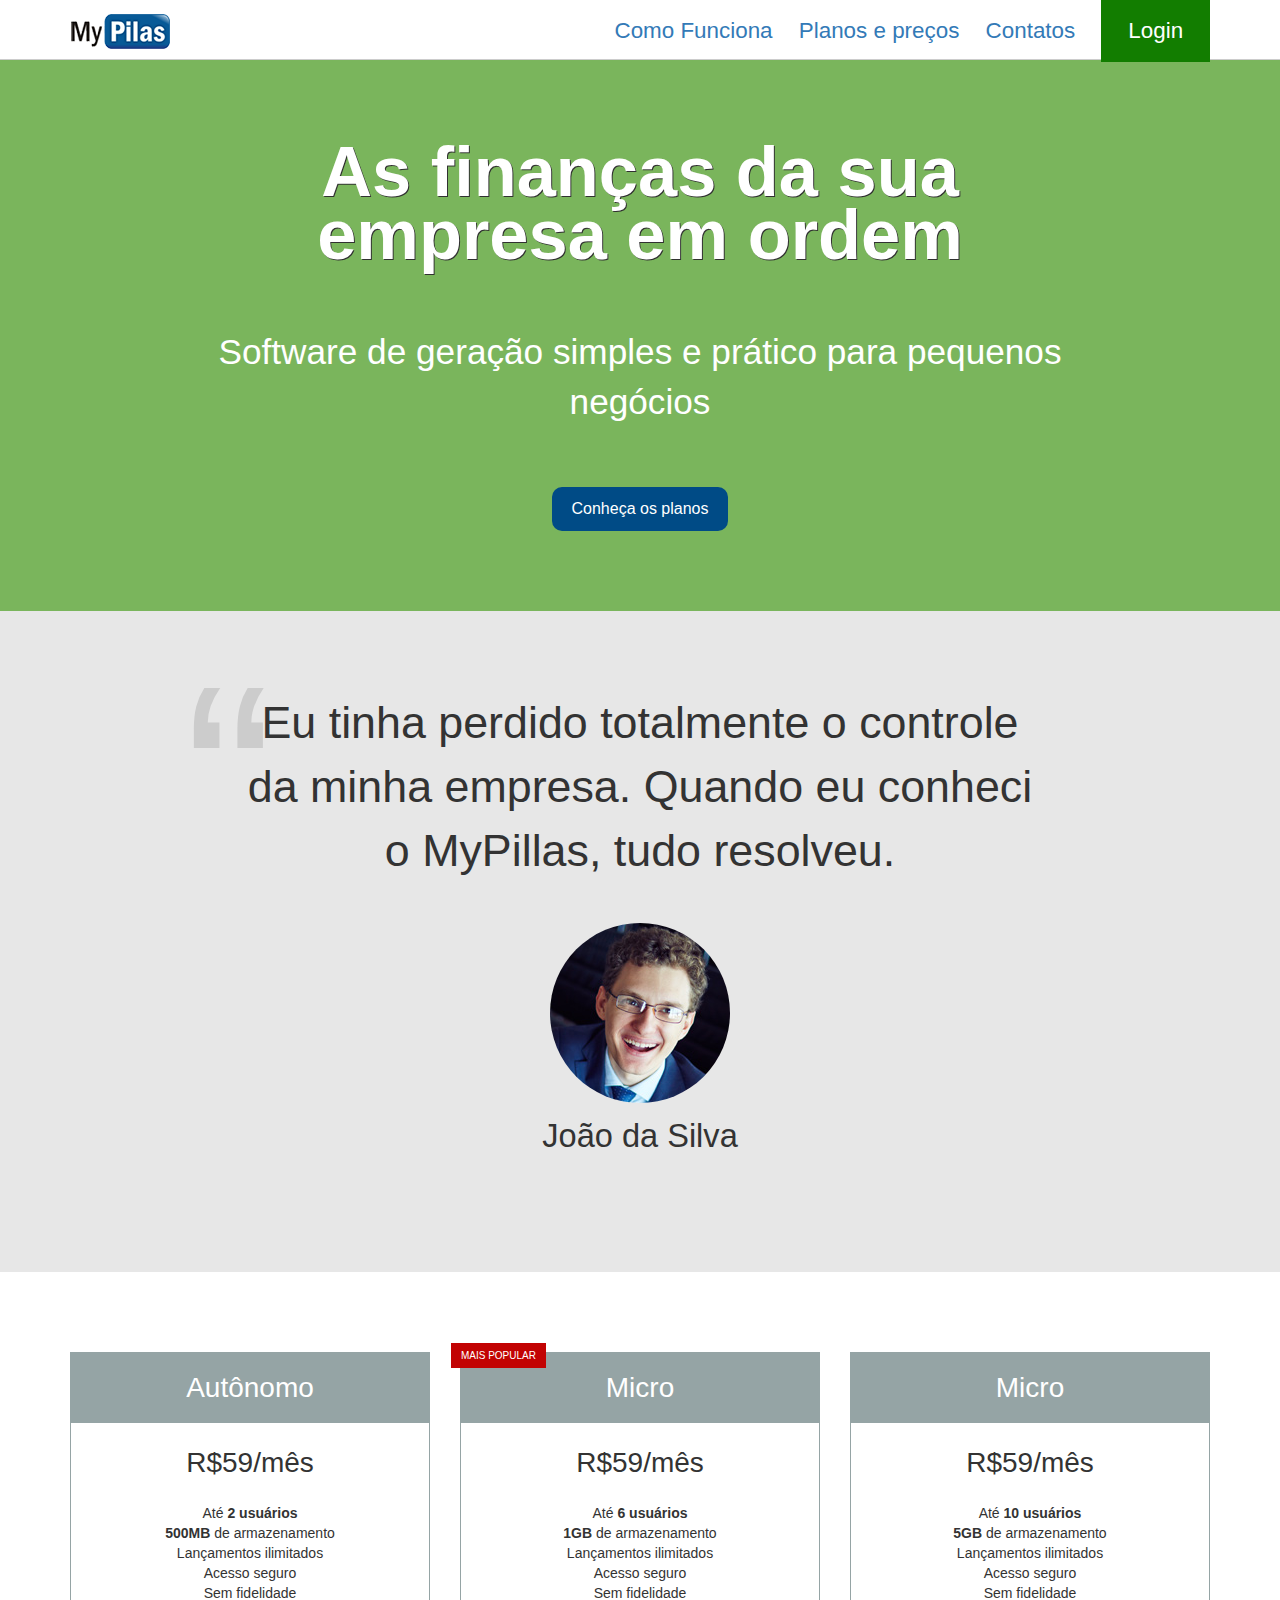
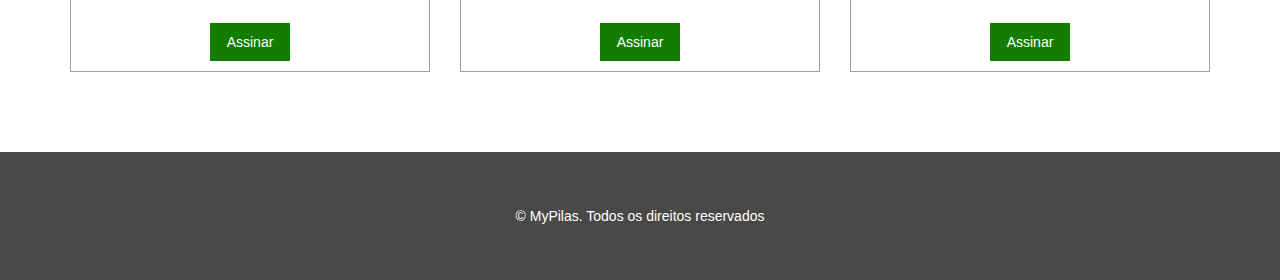
<file: index.html>
<!DOCTYPE html>
<html lang="pt-BR">

<head>
  <meta charset="utf-8">
  <meta name="viewport" content="width=device-width, initial-scale=1">
  <title>MyPilas</title>

  <!-- <link rel="stylesheet" href="css/normalize.css"> -->
  <link rel="stylesheet" href="css/bootstrap.min.css">
  <link rel="stylesheet" href="css/base.css">
  <link rel="stylesheet" href="css/layout.css">
  <link rel="stylesheet" href="css/componentes.css">
</head>

<body>

  <header class="layout-cabecalho layout-cabecalho--home">
    <div class="container">
        <nav class="navegacao">
            <img src="imagens/logo.png" width="100" height="35" alt="MyPilas">    
            <div class="navegacao__menu">
              <button class="botao-toggler  js-botao-chaveador"> </button>
            
            <ul class="menu js-menu">
              <li class="menu__item">
                <a href="#">Como Funciona</a>
              </li>
              <li class="menu__item">
                  <a href="#">Planos e preços</a>
                </li>
                <li class="menu__item">
                    <a href="#">Contatos</a>
                  </li>
                  <li class="menu__item menu__item--botao">
                      <a href="#" class="botao botao--login">Login</a>
                    </li>
            </ul>
          </div>
        </nav>
    </div>
  </header>

  <section class="layout-chamada">
    <div class="container">
      <div class="chamada">
        <h1 class="chamada__titulo"> As finanças da sua empresa em ordem</h1>
        <p class="chamada__subtitulo">Software de geração simples e prático para pequenos negócios</p>
        <div class="chamada__acao">
          <a href="#planos" class="botao botao--principal">Conheça os planos</a>
        </div>
      </div>
    </div>
  </section>

  <div class="layout-depoimento">
    <div class="container">

      <div class="depoimento">
        <blockquote>
          Eu tinha perdido totalmente o controle da minha empresa.
          Quando eu conheci o MyPillas, tudo resolveu.
        </blockquote>

        <div class="depoimento__autor">
          <img src="imagens/joao-da-silva.jpg" width="180" height="180" alt="João da Silva">
          <p>João da Silva</p>
        </div>
      </div>
    </div>
  </div>

  <div id="planos" class="layout-planos">
    <div class="container">
      <div class="row">
        <div class="col-sm-4">
          <article class="plano">
            <h2 class="plano__cabecalho">Autônomo</h2>
            <div class="plano__preco">R$59/mês</div>
            <ul class="plano__caracteristicas">
              <li>Até <strong>2 usuários</strong></li>
              <li><strong>500MB</strong> de armazenamento</li>
              <li>Lançamentos ilimitados</li>
              <li>Acesso seguro</li>
              <li>Sem fidelidade</li>
            </ul>
            <footer class="plano__rodape">
              <a href="assine.html" class="botao botao--assinar">Assinar</a>
            </footer>
          </article>
        </div>

        <div class="col-sm-4">
          <article class="plano plano--mais-popular">
            <h2 class="plano__cabecalho">Micro</h2>
            <div class="plano__preco">R$59/mês</div>
            <ul class="plano__caracteristicas">
              <li>Até <strong>6 usuários</strong></li>
              <li><strong>1GB</strong> de armazenamento</li>
              <li>Lançamentos ilimitados</li>
              <li>Acesso seguro</li>
              <li>Sem fidelidade</li>
            </ul>
            <footer class="plano__rodape">
              <a href="assine.html" class="botao botao--assinar">Assinar</a>
            </footer>
          </article>
        </div>

        <div class="col-sm-4 ultima-coluna">
          <article class="plano">
            <h2 class="plano__cabecalho">Micro</h2>
            <div class="plano__preco">R$59/mês</div>
            <ul class="plano__caracteristicas">
              <li>Até <strong>10 usuários</strong></li>
              <li><strong>5GB</strong> de armazenamento</li>
              <li>Lançamentos ilimitados</li>
              <li>Acesso seguro</li>
              <li>Sem fidelidade</li>
            </ul>
            <footer class="plano__rodape">
              <a href="assine.html" class="botao botao--assinar">Assinar</a>
            </footer>
          </article>
        </div>
      </div>
    </div>
  </div>


  <footer class="layout-rodape">
    <div class="container">
      <p> &copy; MyPilas. Todos os direitos reservados</p>
    </div>
  </footer>

  <script src="javascripts/app.js"></script>
</body>
</html>
</file>
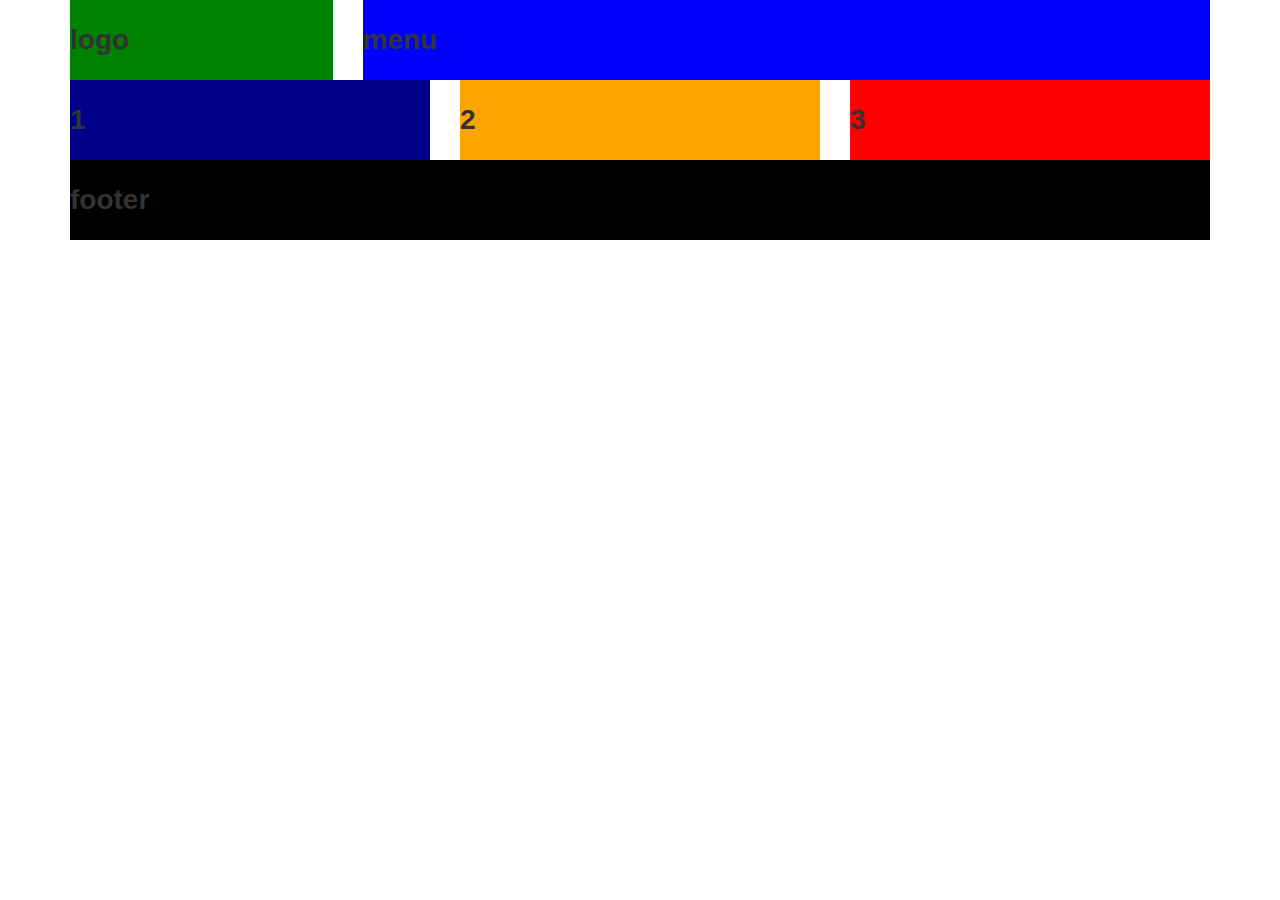
<file: bootstrap.html>
<!DOCTYPE html>
<html lang="pt-BR">

<head>
    <meta charset="UTF-8">
    <!-- <meta name="viewport" content="width=device-width, initial-scale=1.0">
    <meta http-equiv="X-UA-Compatible" content="ie=edge">-->
    <link rel="stylesheet" href="css/bootstrap.min.css">
    <link rel="stylesheet" href="css/style_bootstrap.css">
    <title>OK</title>
</head>

<body>

    <div class="container">
        <div class="row">
            <div class="col-xs-12 col-sm-3">
                <div style="background-color: green">
                    <h1>logo</h1>
                </div>
            </div>

            <div class="col-xs-12 col-sm-9">
                <div style="background-color: blue">
                    <h1>menu</h1>
                </div>
            </div>
        </div>
        <div class="row">
            <div class="col-xs-12 col-sm-6 col-md-4">
                <div style="background-color: darkblue">
                    <h1>1</h1>
                </div>
            </div>

            <div class="col-xs-12 col-sm-6 col-md-4">
                <div style="background-color: orange">
                    <h1>2</h1>
                </div>
            </div>

            <div class="col-xs-12 col-sm-12 col-md-4">
                <div style="background-color: red">
                    <h1>3</h1>
                </div>
            </div>
        </div>
        <div class="row">
            <div class="col-xs-12">
                <div style="background-color: black">
                    <h1>footer</h1>
                </div>
            </div>
        </div>

    </div>

</body>

</html>
</file>
<file: css/base.css>
html {
    font-size: 100%;
}
</file>
<file: css/layout.css>
body {
    margin: 0;
  
    font-family: Arial, Helvetica, sans-serif;
    font-size: 14px;
  }
  
  .layout-cabecalho {
    height: 60px;
    line-height: 60px;
    border-bottom: 1px solid #ccc;
  }
  
  .layout-cabecalho--home {
    background-color: #fff;
    position: fixed;
    top: 0;
    right: 0;
    left: 0;
    z-index: 1; /* indice para posicionamento de camadas */
  }
  /*
  .layout-cabecalho img {
    margin-top: 12px;
  }
  */

  .layout-planos {
    padding: 80px 0;
  }
  
  .layout-chamada {
    margin-top: 60px;
    padding: 80px 0;
    background-color: #7ab55c;
  }

  .layout-depoimento {
    padding: 80px 0;
    background-color: #e7e7e7;
  }

  .layout-rodape {
    padding: 40px 0;
    background-color: #484848;

    text-align: center;
    color: #fff;
  }

  @media(max-width: 749px) { 
  .layout-planos .row > div:not(.ultima-coluna) {
    margin-bottom: 40px;
  }
}
</file>
<file: css/componentes.css>
/* ---------------------------------- */
  /* PLANO */
  /* ---------------------------------- */


  /*

  Como são organizados:

  blocos:
    nome

  elementos:
    nome__elemento

  */


  .plano {
    
    position: relative;
    padding: 10px;
    border: 1px solid #95a4a5;

    font-size: 0.875rem;
  }

  .plano--mais-popular::after {
    position: absolute;
    top: -10px;
    left: -10px;

    padding: 0 10px;

    font-size: 0.7142em;
    line-height: 2.5;

    background-color: #c20303;
    color: #fff;

    content: "MAIS POPULAR";
  }
  
  .plano__cabecalho {

    margin: -10px;
    margin-bottom: 0;
    
    background-color: #95a4a5;
    color: #fff;

    text-align: center;
    line-height: 2.5;
    font-weight: normal;
    font-size: 2em;
  }

  .plano__caracteristicas {
    list-style: none;
    padding: 0;
    margin: 20px 0;

    font-size: 1em;
  }
  
  .plano__preco {
    text-align: center;
    font-size: 2em;
    margin: 20px 0;
  }
  
  .plano__caracteristicas > li {
    text-align: center;
  }
  
  .plano__rodape {
    text-align: center;
  }

  /* ---------------------------------- */
  /* BOTAO */
  /* ---------------------------------- */  
  .botao {
    display: inline-block;
    padding: 0.8em 1.2em;

    background-color: #bbb;
    color: #fff;

    line-height: normal;
  
    text-decoration: none;
  }

  .botao:hover, .botao:focus {
    background-color: #aaa;
    color: white;

    text-decoration: none;
  }

  .botao--assinar, .botao--login {
    background-color: #127d00;
  }

  .botao--assinar:hover, .botao--assinar:focus,
  .botao--login:hover, .botao--login:focus {
    background-color: #0e6400;
  }

  .botao--principal {
    border-radius: 10px;
    
    background-color: #004b86;
  }

  .botao--principal:hover, .botao--principal:focus {
    background-color: #003b6a;
  }

    /* ---------------------------------- */
  /* Chamada */
  /* ---------------------------------- */ 

  .chamada {
    font-size: 1.6rem;
    text-align: center;  
  }

  .chamada__titulo {
    margin: 0;

    color: #fff;

    font-size: 2em;
    line-height: 0.9;
    text-shadow: 1px 1px #313131;

  }

  .chamada__subtitulo {
    margin: 60px 0;

    color: #fff;

    font-size: 1em;
  }

  .chamada__acao {
    font-size: 1rem;
  }

  @media(min-width: 992px){
    .chamada {
      padding-left: 10%;
      padding-right: 10%;

      font-size: 2.2rem;
    }
  }

      /* ---------------------------------- */
  /* Depoimento */
  /* ---------------------------------- */ 

  .depoimento {

    font-size: 2.2rem;
  }

  @media(min-width: 992px){
    .depoimento {
      padding-left: 10%;
      padding-right: 10%;

      font-size: 2.8rem;
    }
  }

  .depoimento > blockquote {
    position: relative;
    margin: 0;
    padding: 0 60px;

    text-align: center;
  }

  .depoimento > blockquote::before {
    position: absolute;
    left: 0;
    top: -0.38em;

    color: #ccc;

    font-size: 6em;

    content: "\201C";
    }

  .depoimento__autor {
    margin-top: 40px;

    text-align: center;
    font-size: 0.7272em;
  }

  .depoimento__autor > img {
    border-radius: 50%;
  }

  .depoimento__autor > p {
    margin-top: 10px;
  }



  /* navegação */

  .navecao {
    
  }

  .navegacao__menu {
    float: right;
  }

  /* botao chaveador */

  .botao-toggler {
    width: 24px;
    height: 24px;
    border: 0;

    background: none;
    background-image: url("../imagens/bars.png");

    outline: none; /*tirar propriedades */
  }

  @media(min-width: 992px) {
    .botao-toggler {
      display: none;
    }
  }


  /*--------------------*\
  MENU
\*--------------------*/
.menu {
  margin: 0;

  font-size: 1.4rem;

  list-style: none;
}

@media(max-width: 991px) {

  .menu {
    position: fixed;
    top: 0;
    left: 0;
    bottom: 0;

    display: none;

    width: 200px;
    padding: 20px;
    border-right: 1px solid #eee;

    background-color: #fbfbfb;
  }

  .menu--exibindo {
    display: block;
  }

  .menu__item {
    display: block;

    line-height: 3;
  }

  .menu__item--botao {
    margin-top: 20px;
  }

}

@media(min-width: 992px) {

  .menu__item {
    display: inline-block;
    padding-right: 20px;
  }

  .menu__item:last-of-type {
    padding-right: 0px;
  }

}
</file>
